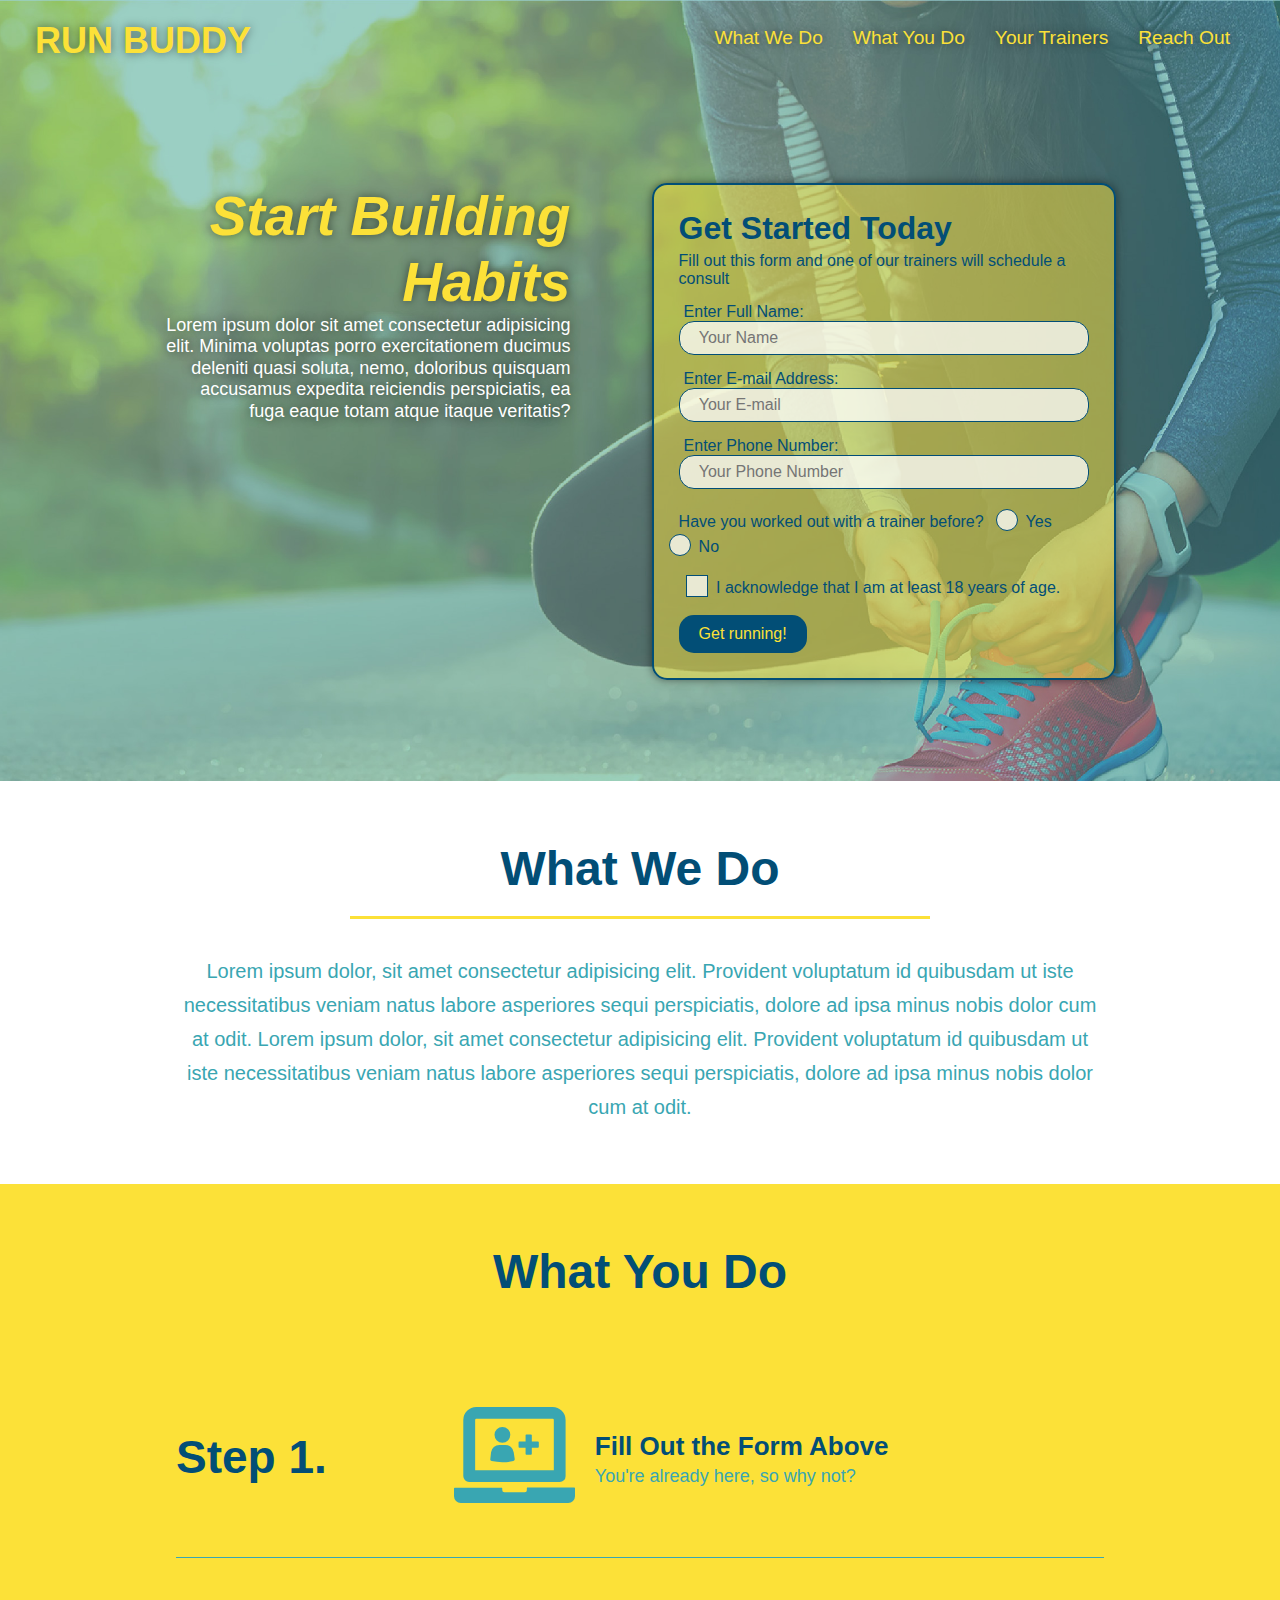
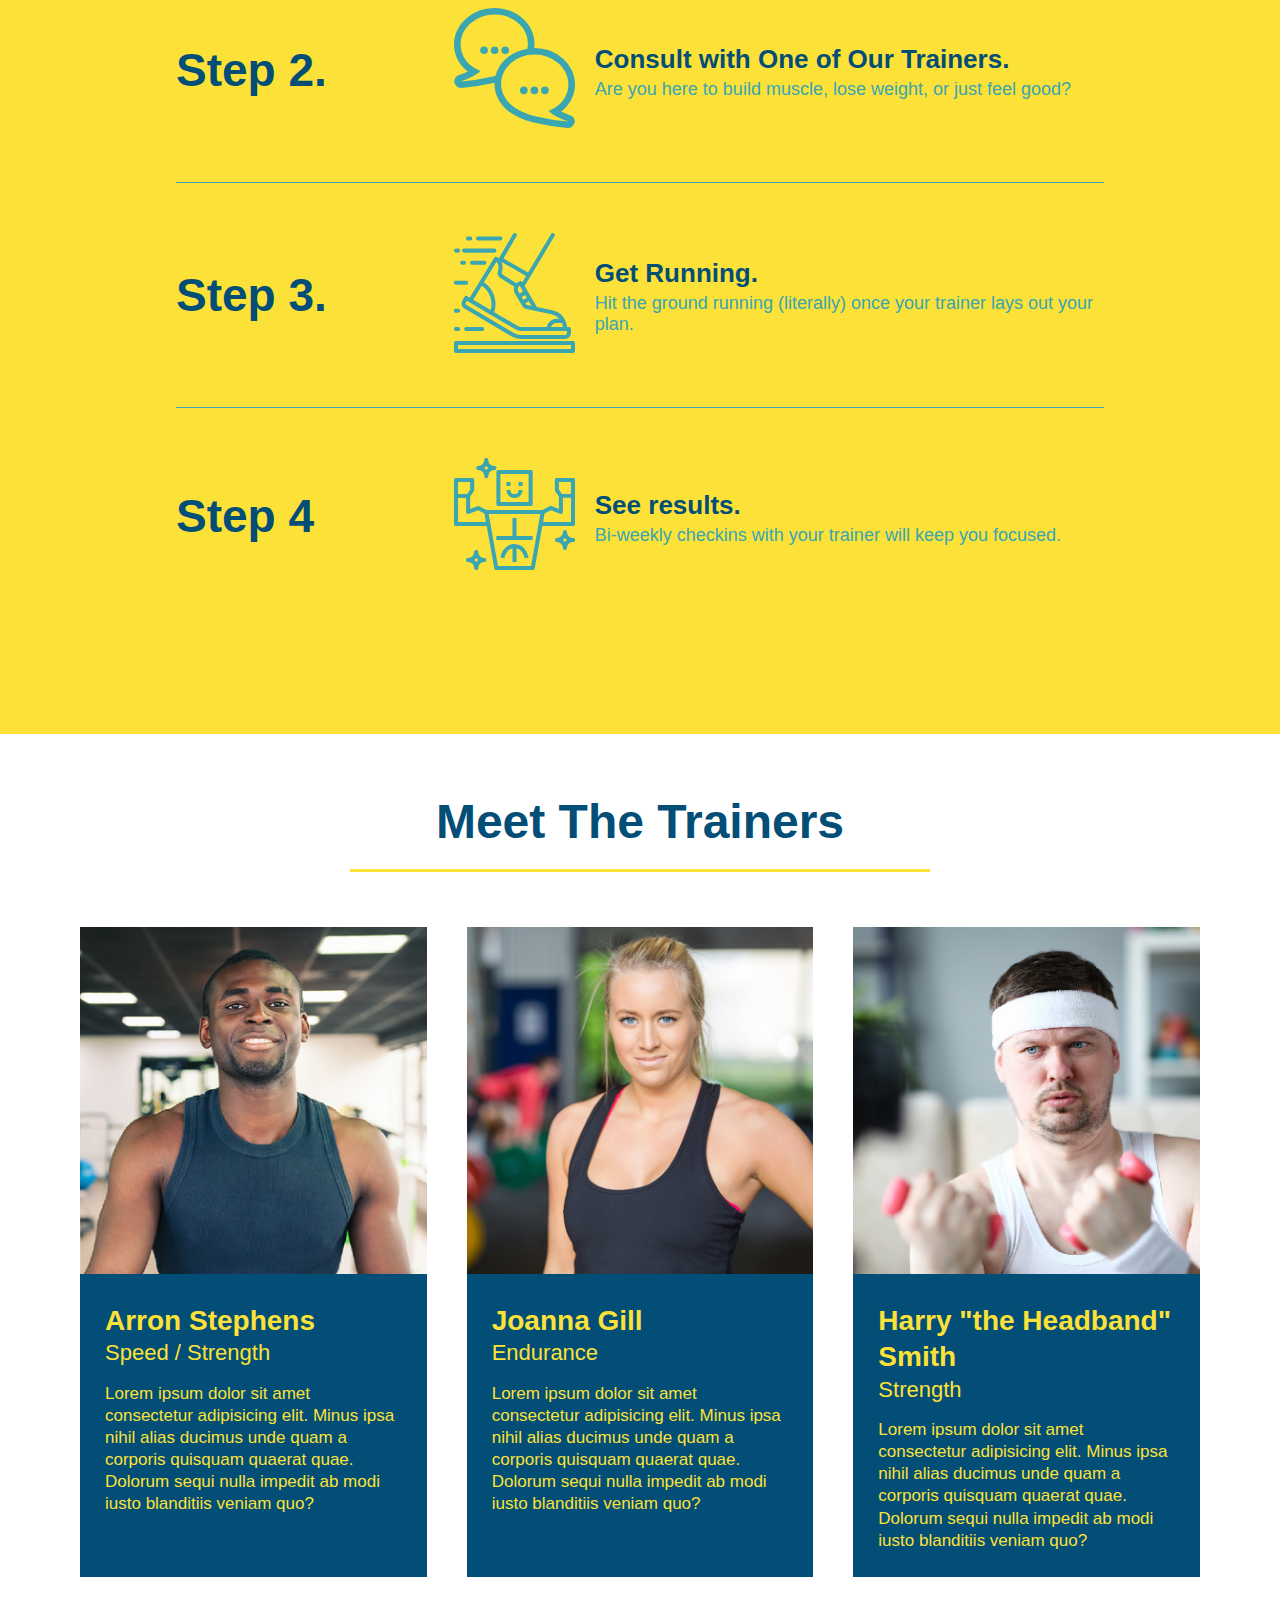
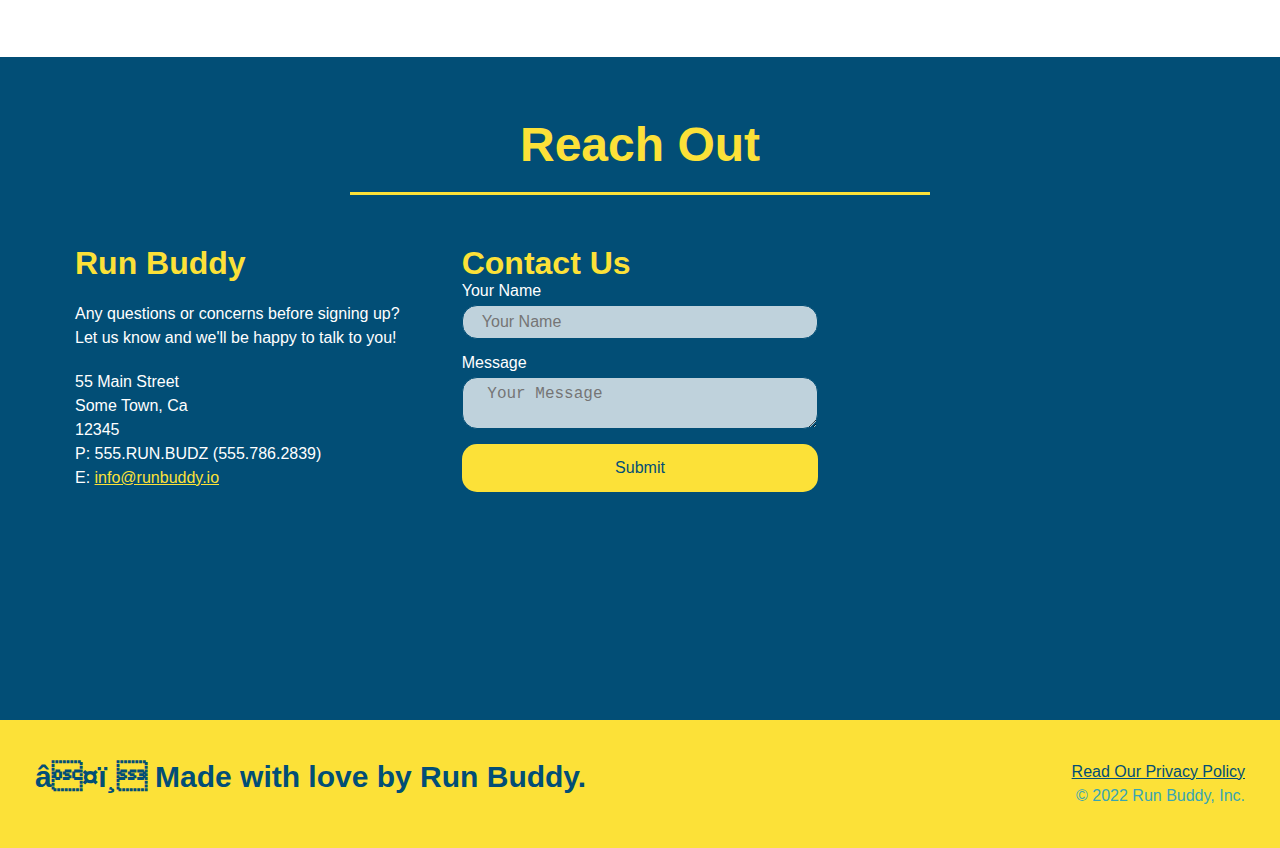
<file: index.html>
<!DOCTYPE html>
<html lang="en-US">
    <head>
        <meta charset="UFT-8" />
        <meta name="viewport" content="width=device-width, initial-scale=1.0" />
        <title>Run Buddy</title>
        
        <!-- Link to CSS stylesheet -->
        <link rel="stylesheet" href="./assets/css/style.css" />
    </head>
    <body>
        <!-- Navigation -->
        <header>
            <!-- Homepage -->
            <h1>
                <a href="/">RUN BUDDY</a>
            </h1>
            <nav>
                <!-- Unordered list element -->
                <ul>
                    <!-- List item elements -->
                    <li>
                        <!-- Anchor elements -->
                        <a href="#what-we-do">What We Do</a>
                    </li>
                    <li>
                        <a href="#what-you-do">What You Do</a>
                    </li>
                    <li>
                        <a href="#your-trainers">Your Trainers</a>
                    </li>
                    <li>
                        <a href="#reach-out">Reach Out</a>
                    </li>
                </ul>
            </nav>
        </header>

        <!-- Hero -->
        <section class="hero">
            <div class="hero-cta">
                <h2>Start Building Habits</h2>
                <p>
                    Lorem ipsum dolor sit amet consectetur adipisicing elit. Minima voluptas porro exercitationem ducimus deleniti quasi soluta, nemo, doloribus quisquam accusamus expedita reiciendis perspiciatis, ea fuga eaque totam atque itaque veritatis?
                </p>
            </div>
            <div class="hero-form">
                <h3>Get Started Today</h3>
                <p>Fill out this form and one of our trainers will schedule a consult</p>
                <!-- Form -->
                <form>
                    <label for="name">Enter Full Name:</label>
                    <input type="text" placeholder=" Your Name" name="name" id="name" class="form-input" />
                    <label for="email">Enter E-mail Address:</label>
                    <input type="email" placeholder=" Your E-mail" name="email" id="email" class="form-input" />
                    <label for="phone">Enter Phone Number:</label>
                    <input type="tel" placeholder=" Your Phone Number" name="phone" id="phone" class="form-input" />
                    <p>
                        Have you worked out with a trainer before?
                        <span class="radio-wrapper">
                            <input type="radio" name="trainer-confirm" id="trainer-yes" />
                            <label for="trainer-yes">Yes</label>
                        </span>
                        <span class="radio-wrapper">
                            <input type="radio" name="trainer-confirm" id="trainer-no" />
                            <label for="trainer-no">No</label>
                        </span>
                    </p>
                    <p>
                        <span class="checkbox-wrapper">
                            <input type="checkbox" name="age-confirm" id="checkbox" />
                            <label for="checkbox">I acknowledge that I am at least 18 years of age.</label>
                        </span>
                    </p>
                    <button type="submit">
                        Get running!
                    </button>
                </form>
            </div>
        </section>

        <!-- Main Content - START -->
        <!-- "what we do" section -->
        <section id="what-we-do" class="intro">
            <div class="flex-row">
                <h2 class="section-title primary-border">What We Do</h2>
            </div>
            <div class="flex-row">
                <p>
                    Lorem ipsum dolor, sit amet consectetur adipisicing elit. Provident voluptatum id quibusdam ut iste necessitatibus veniam natus labore asperiores sequi perspiciatis, dolore ad ipsa minus nobis dolor cum at odit.
                    Lorem ipsum dolor, sit amet consectetur adipisicing elit. Provident voluptatum id quibusdam ut iste necessitatibus veniam natus labore asperiores sequi perspiciatis, dolore ad ipsa minus nobis dolor cum at odit.
                </p>
            </div>
        </section>

        <!-- "what you do" section -->
        <section id="what-you-do" class="steps">
            <div class="flex-row">
                <h2 class="section-title secondary-border">What You Do</h2>
            </div>
            <div class="step">
                <h3>Step 1.</h3>
                <div class="step-info">
                    <div class="step-img">
                        <img src="./assets/images/step-1.svg" alt="" />
                    </div>
                    <div class="step-text">
                        <h4>Fill Out the Form Above</h4>
                        <p>
                            You're already here, so why not?
                        </p>
                    </div>
                </div>
            </div>
            <div class="step">
                <h3>Step 2.</h3>
                <div class="step-info">
                    <div class="step-img">
                        <img src="./assets/images/step-2.svg" alt="" />
                    </div>
                    <div class="step-text">
                        <h4>Consult with One of Our Trainers.</h4>
                        <p>
                            Are you here to build muscle, lose weight, or just feel good?
                        </p>
                    </div>
                </div>
            </div>
            <div class="step">
                <h3>Step 3.</h3>
                <div class="step-info">
                    <div class="step-img">
                        <img src="./assets/images/step-3.svg" alt="" />
                    </div>
                    <div class="step-text">
                        <h4>Get Running.</h4>
                        <p>Hit the ground running (literally) once your trainer lays out your plan.</p>
                    </div>
                </div>
            </div>
            <div class="step">
                <h3>Step 4</h3>
                <div class="step-info">
                    <div class="step-img">
                        <img src="./assets/images/step-4.svg" alt="" />
                    </div>
                    <div class="step-text">
                        <h4>See results.</h4>
                        <p>Bi-weekly checkins with your trainer will keep you focused.</p>
                    </div>
                </div>
            </div>
        </section>

        <!-- "meet the trainers" section -->
        <section id="your-trainers">
            <div class="flex-row">
                <h2 class="section-title primary-border">Meet The Trainers</h2>
            </div>
            <!-- first trainer -->
            <div class="trainers">
                <article class="trainer">
                    <img src="./assets/images/trainer-1.jpg" alt="Arron Stephens in his workout clothes, ready to pump iron" />
                    <div class="trainer-bio">
                        <h3 class="trainer-name">Arron Stephens</h3>
                        <h4 class="trainer-role">Speed / Strength</h4>
                        <p>
                            Lorem ipsum dolor sit amet consectetur adipisicing elit. Minus ipsa nihil alias ducimus unde quam a corporis quisquam quaerat quae. Dolorum sequi nulla impedit ab modi iusto blanditiis veniam quo?
                        </p>
                    </div>
                </article>
                <!-- second trainer -->
                <article class="trainer">
                    <img src="./assets/images/trainer-2.jpg" alt="Joanna Gill cooling off after a workout" />
                    <div class="trainer-bio">
                        <h3 class="trainer-name">Joanna Gill</h3>
                        <h4 class="trainer-role">Endurance</h4>
                        <p>
                            Lorem ipsum dolor sit amet consectetur adipisicing elit. Minus ipsa nihil alias ducimus unde quam a corporis quisquam quaerat quae. Dolorum sequi nulla impedit ab modi iusto blanditiis veniam quo?
                        </p>
                    </div>
                </article>
                <!-- third trainer -->
                <article class="trainer">
                    <img src="./assets/images/trainer-3.jpg" alt="Harry Smith wearing a headband and lifting comically small pink weights" />
                    <div class="trainer-bio">
                        <h3 class="trainer-name">Harry "the Headband" Smith</h3>
                        <h4 class="trainer-role">Strength</h4>
                        <p>
                            Lorem ipsum dolor sit amet consectetur adipisicing elit. Minus ipsa nihil alias ducimus unde quam a corporis quisquam quaerat quae. Dolorum sequi nulla impedit ab modi iusto blanditiis veniam quo?
                        </p>
                    </div>
                </article>
            </div>
        </section>

        <!-- "reach out" section -->
        <section id="reach-out" class="contact">
            <h2 class="section-title secondary-border">Reach Out</h2>
            <!-- Contact Container -->
            <div class="contact-info">
                <div>
                    <h3>Run Buddy</h3>
                    <p>
                        Any questions or concerns before signing up?
                        <br />
                        Let us know and we'll be happy to talk to you!
                    </p>
                    <address>
                        55 Main Street <br />
                        Some Town, Ca <br />
                        12345<br />
                        P: 555.RUN.BUDZ (555.786.2839)<br />
                        E: <a href="mailto:info@runbuddy.io">info@runbuddy.io</a>
                    </address>
                </div>
                <div class="contact-form">
                    <h3>Contact Us</h3>
                    <form>
                        <label for="contact-name">Your Name</label>
                        <input type="text" id="contact-name" placeholder=" Your Name" />

                        <label for="contact-message">Message</label>
                        <textarea type="text" id="contac-message" placeholder=" Your Message"></textarea>

                        <button type="submit">Submit</button>
                    </form>
                </div>
                <!-- Interactive Google Map -->
                <iframe src="https://www.google.com/maps/embed?pb=!1m18!1m12!1m3!1d3538.9704431503183!2d-99.48862013033904!3d27.50129465696288!2m3!1f0!2f0!3f0!3m2!1i1024!2i768!4f13.1!3m3!1m2!1s0x866123d9f23a3c2b%3A0x8fe22d7183352044!2s601%20Logan%20Ave%2C%20Laredo%2C%20TX%2078040!5e0!3m2!1sen!2sus!4v1645715024375!5m2!1sen!2sus"
                style="border:0;"
                allowfullscreen="" 
                loading="lazy">
                </iframe>
            </div>
        </section>

        <!-- footer -->
        <footer>
            <h2>❤️ Made with love by Run Buddy.</h2>
            <div>
                <a href="./privacy-policy.html">Read Our Privacy Policy</a><br />
                &copy; 2022 Run Buddy, Inc.
            </div>
        </footer>
    </body>
</html>
</file>
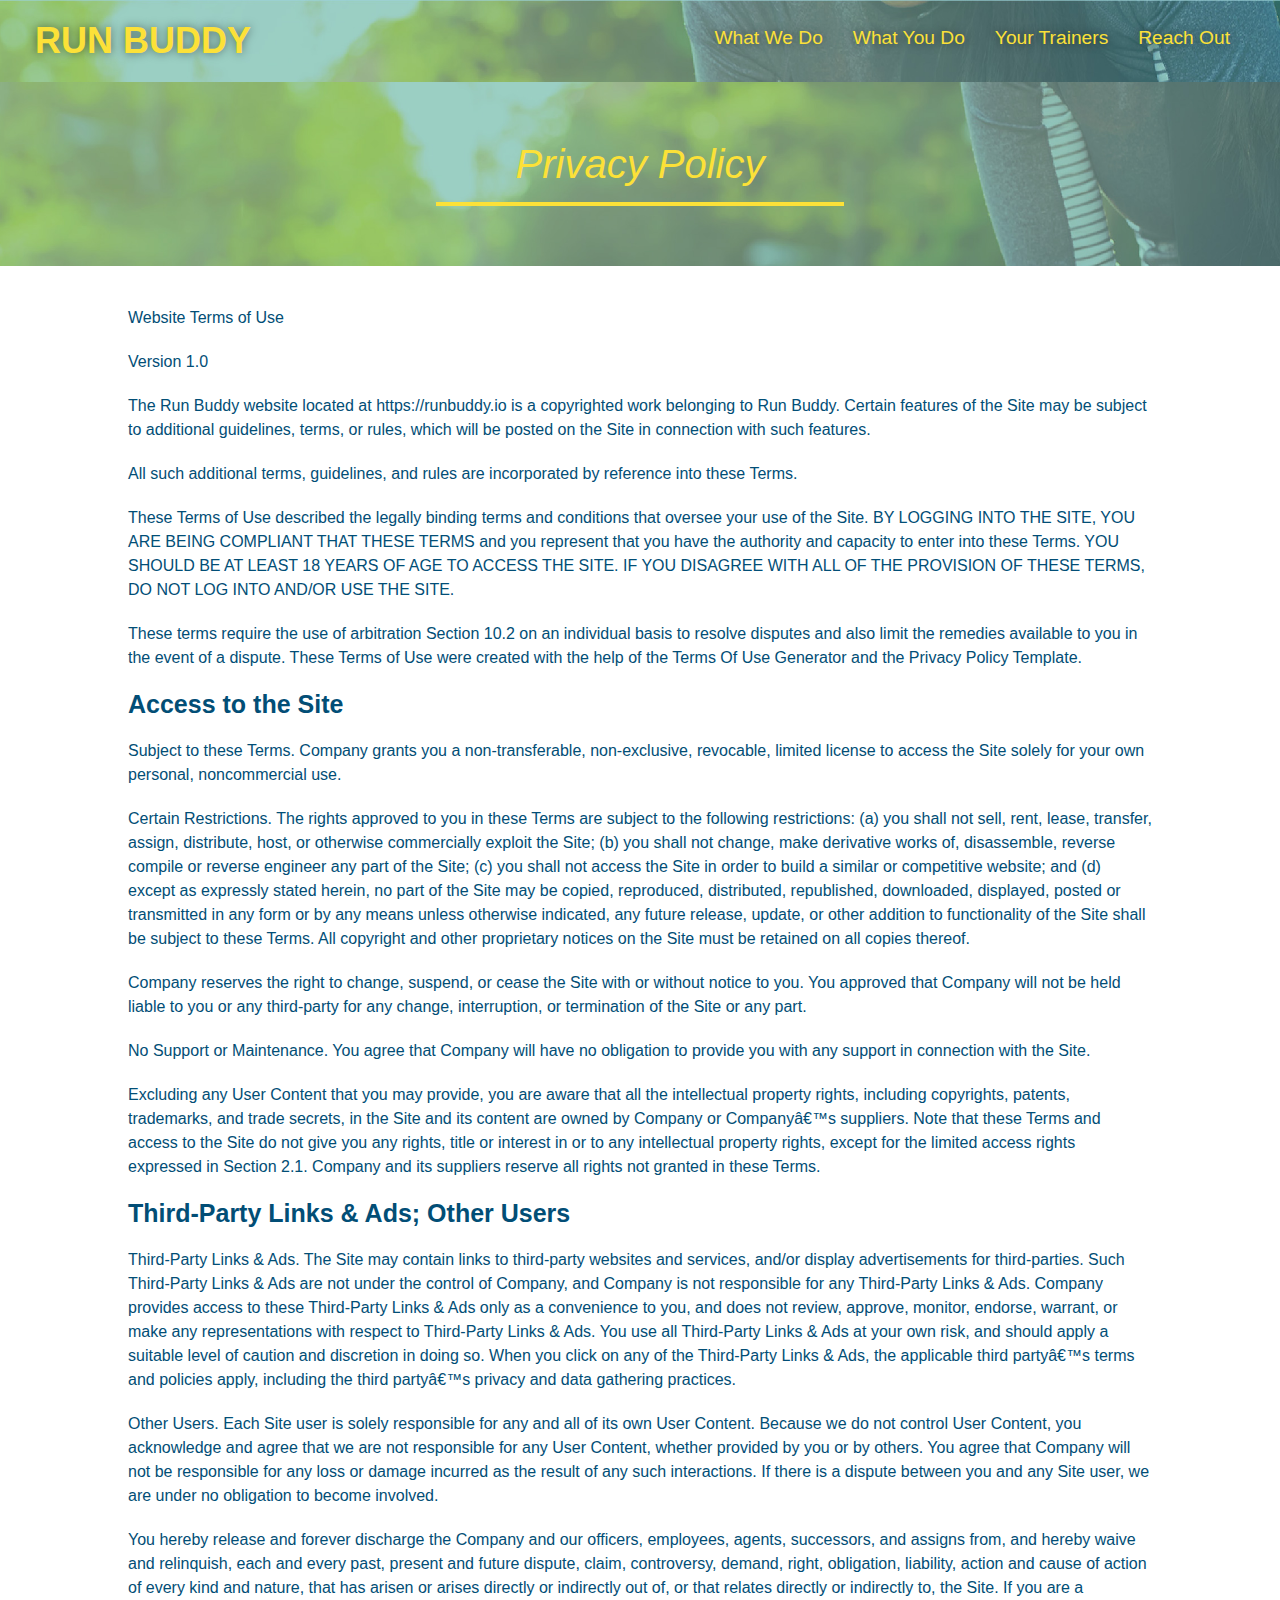
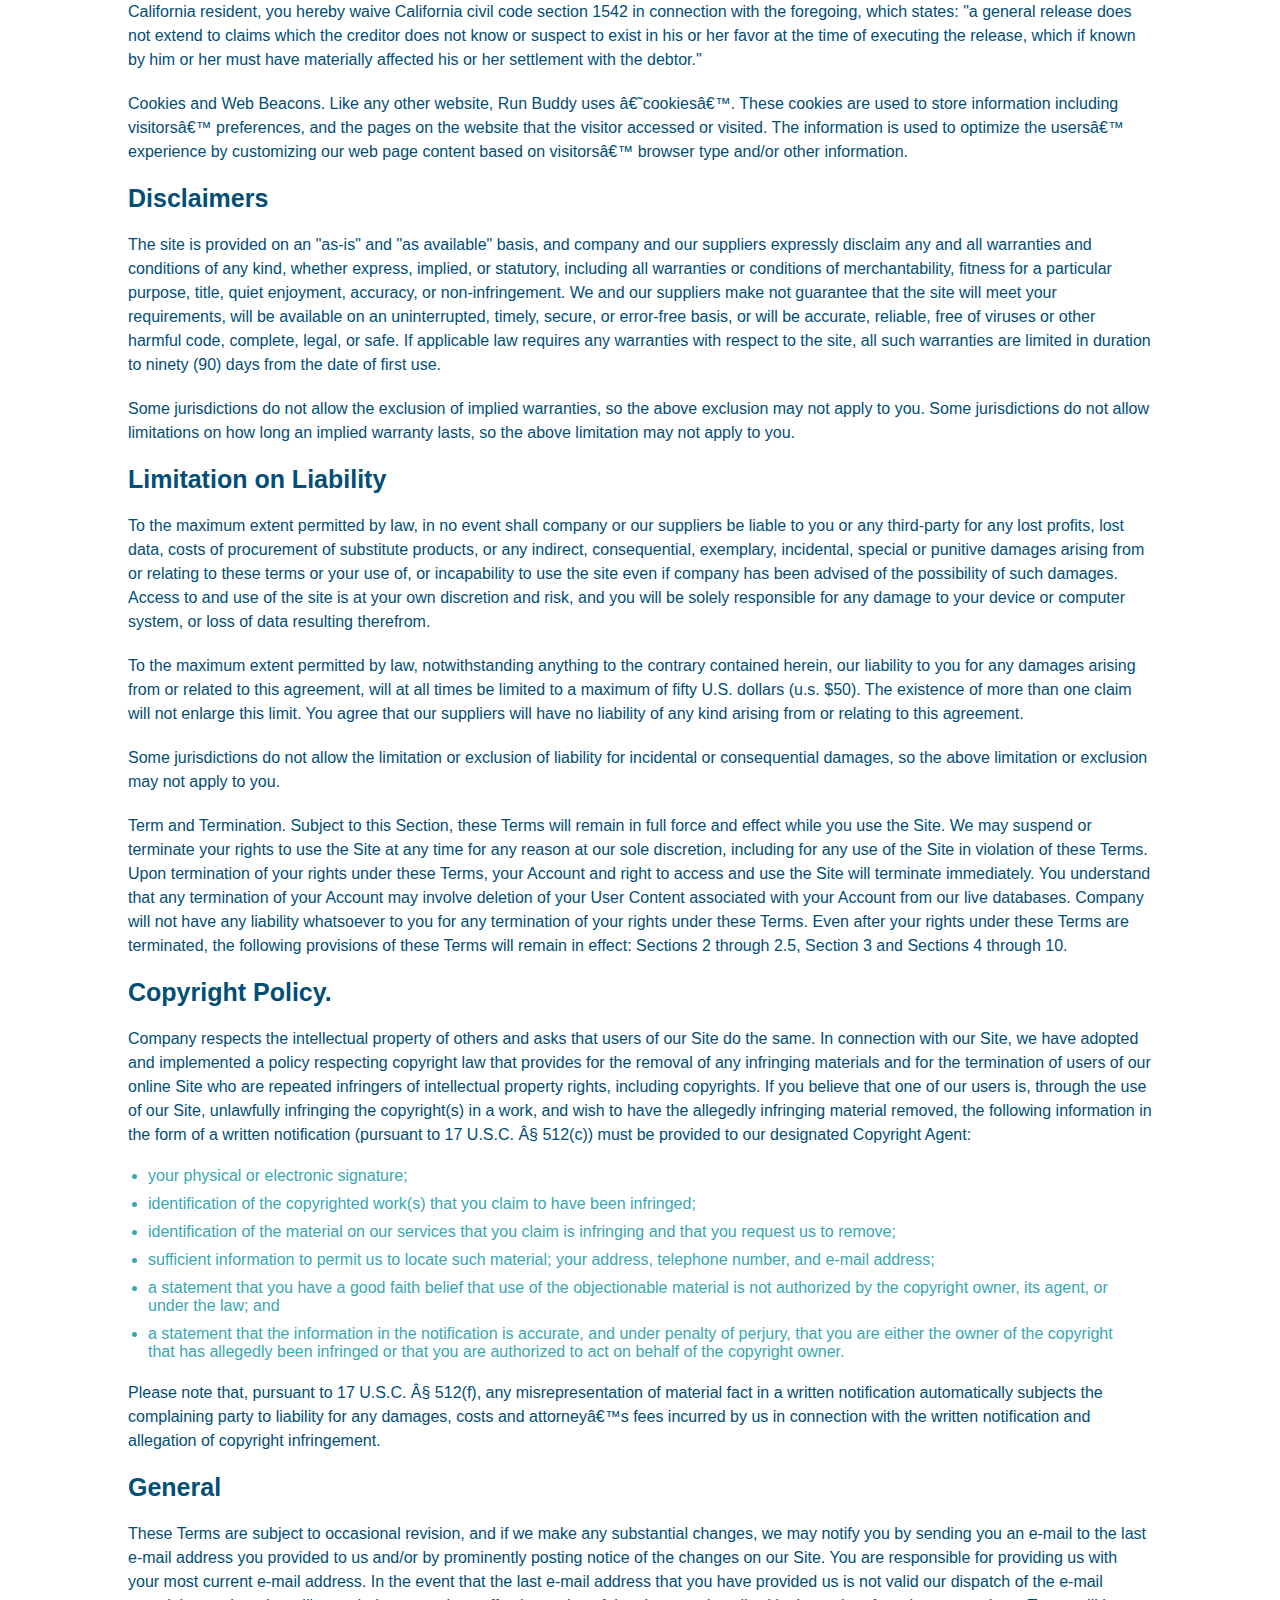
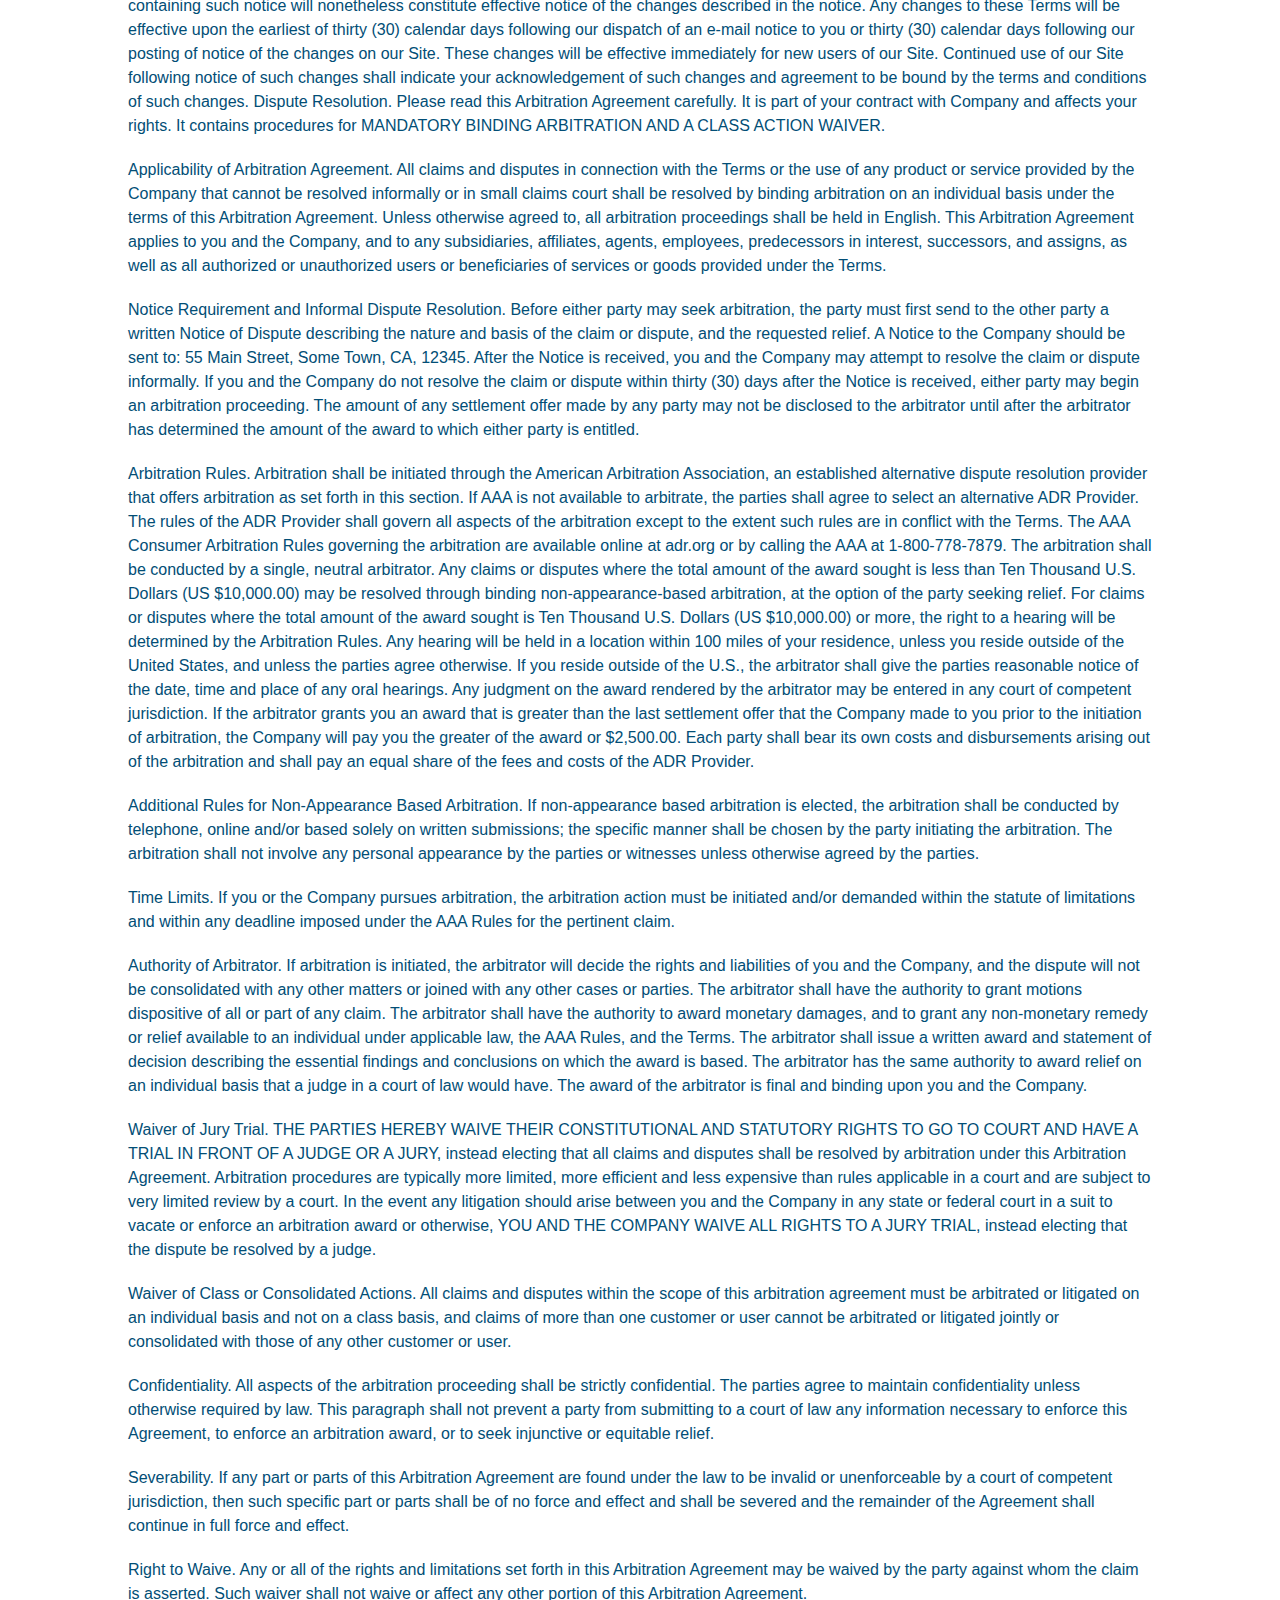
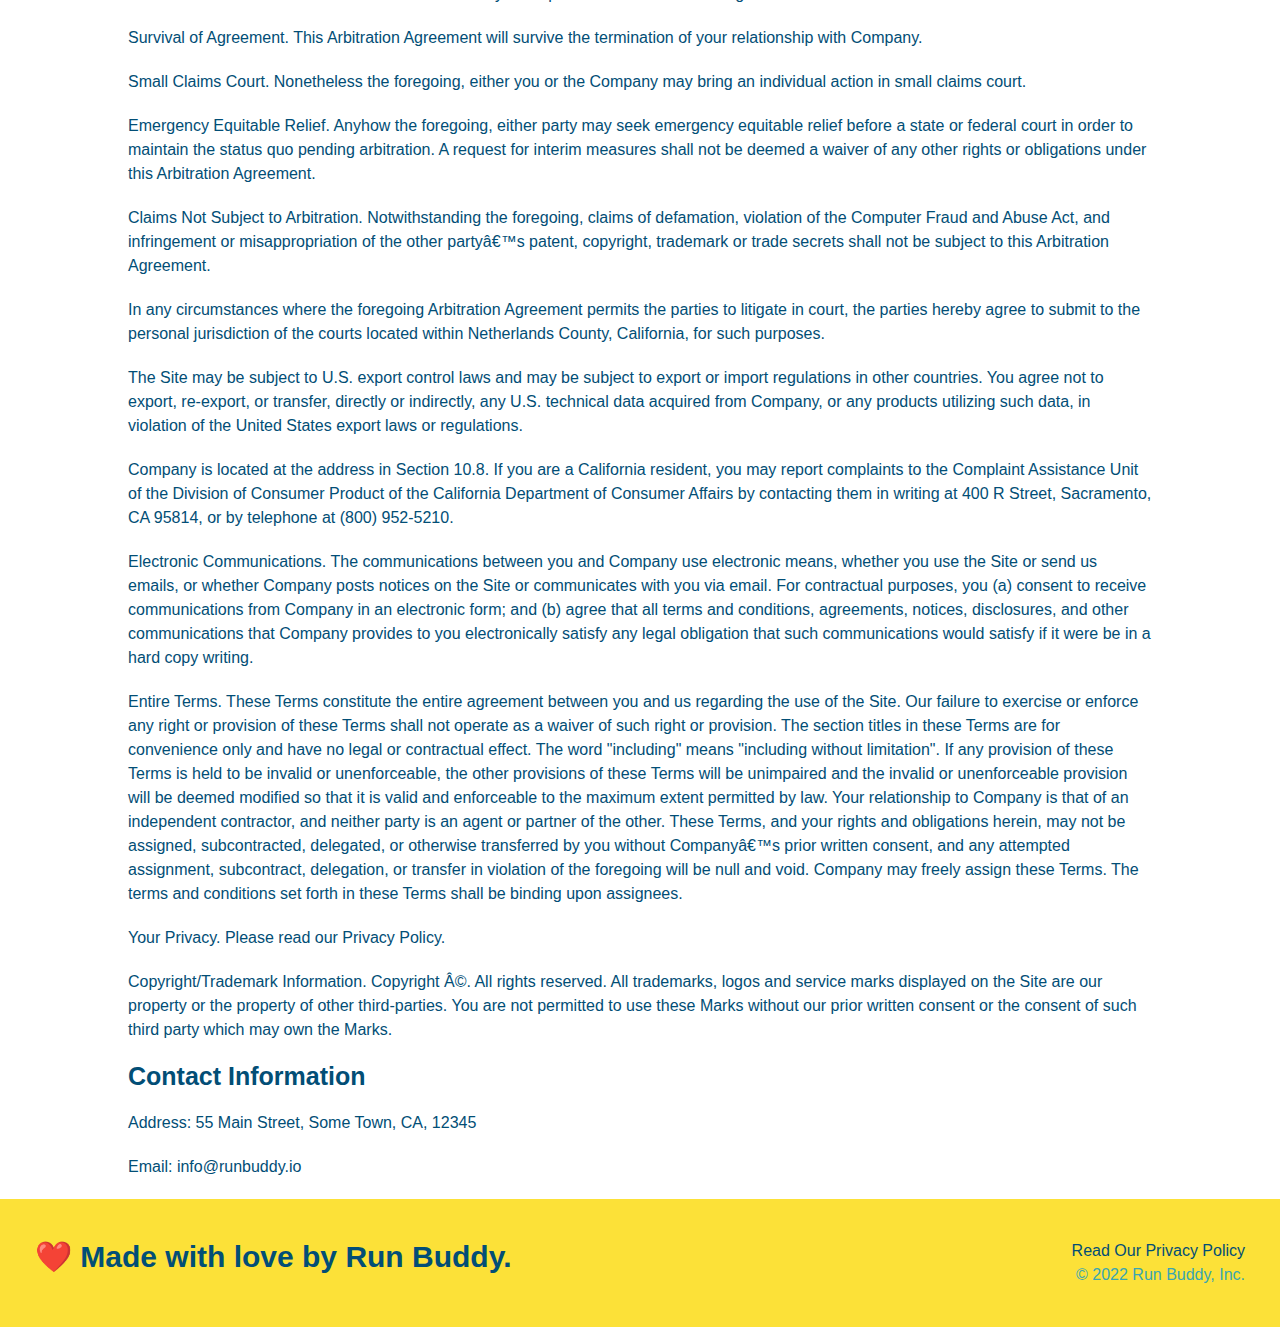
<file: privacy-policy.html>
<!DOCTYPE html>
<html lang="en-US">
    <head>
        <meta charset="UTF-8">
        <meta name="viewport" content="width=device-width, initial-scale=1.0" />
        <title>Privacy Policy - Run Buddy</title>
        <link rel="stylesheet" href="./assets/css/style.css" />
        <link rel="stylesheet" href="./assets/css/secondary-style.css" />
    </head>
    <body>
        <!-- Navigation -->
        <header>
            <!-- Homepage -->
            <h1>
                <a href="/">RUN BUDDY</a>
            </h1>
            <nav>
                <!-- Unordered list element -->
                <ul>
                    <!-- List item element -->
                    <li>
                        <!-- Anchor element -->
                        <a href="./index.html#what-we-do">What We Do</a>
                    </li>
                    <li>
                        <a href="./index.html#what-you-do">What You Do</a>
                    </li>
                    <li>
                        <a href="./index.html#your-trainers">Your Trainers</a>
                    </li>
                    <li>
                        <a href="./index.html#reach-out">Reach Out</a>
                    </li>
                </ul>
            </nav>
        </header>
        <!-- hero -->
        <section class="hero">
            <h2 class="page-title">
                Privacy Policy
            </h2>
        </section>
        <article class="secondary-content">
            <p>
            Website Terms of Use
            </p>
    
            <p>
            Version 1.0
            </p>
    
            <p>
            The Run Buddy website located at https://runbuddy.io is a copyrighted work belonging to Run Buddy. Certain
            features of the Site may be subject to additional guidelines, terms, or rules, which will be posted on the Site
            in connection with such features.
            </p>
    
            <p>
            All such additional terms, guidelines, and rules are incorporated by reference into these Terms.
            </p>
    
            <p>
            These Terms of Use described the legally binding terms and conditions that oversee your use of the Site. BY
            LOGGING INTO THE SITE, YOU ARE BEING COMPLIANT THAT THESE TERMS and you represent that you have the authority
            and capacity to enter into these Terms. YOU SHOULD BE AT LEAST 18 YEARS OF AGE TO ACCESS THE SITE. IF YOU
            DISAGREE WITH ALL OF THE PROVISION OF THESE TERMS, DO NOT LOG INTO AND/OR USE THE SITE.
            </p>
    
            <p>
            These terms require the use of arbitration Section 10.2 on an individual basis to resolve disputes and also
            limit the remedies available to you in the event of a dispute. These Terms of Use were created with the help of
            the Terms Of Use Generator and the Privacy Policy Template.
            </p>
    
            <h3>
            Access to the Site
            </h3>
    
            <p>
            Subject to these Terms. Company grants you a non-transferable, non-exclusive, revocable, limited license to
            access the Site solely for your own personal, noncommercial use.
            </p>
    
            <p>
            Certain Restrictions. The rights approved to you in these Terms are subject to the following restrictions: (a)
            you shall not sell, rent, lease, transfer, assign, distribute, host, or otherwise commercially exploit the Site;
            (b) you shall not change, make derivative works of, disassemble, reverse compile or reverse engineer any part of
            the Site; (c) you shall not access the Site in order to build a similar or competitive website; and (d) except
            as expressly stated herein, no part of the Site may be copied, reproduced, distributed, republished, downloaded,
            displayed, posted or transmitted in any form or by any means unless otherwise indicated, any future release,
            update, or other addition to functionality of the Site shall be subject to these Terms. All copyright and other
            proprietary notices on the Site must be retained on all copies thereof.
            </p>
    
            <p>
            Company reserves the right to change, suspend, or cease the Site with or without notice to you. You approved
            that Company will not be held liable to you or any third-party for any change, interruption, or termination of
            the Site or any part.
            </p>
    
            <p>
            No Support or Maintenance. You agree that Company will have no obligation to provide you with any support in
            connection with the Site.
            </p>
    
            <p>
            Excluding any User Content that you may provide, you are aware that all the intellectual property rights,
            including copyrights, patents, trademarks, and trade secrets, in the Site and its content are owned by Company
            or Companyâ€™s suppliers. Note that these Terms and access to the Site do not give you any rights, title or
            interest in or to any intellectual property rights, except for the limited access rights expressed in Section
            2.1. Company and its suppliers reserve all rights not granted in these Terms.
            </p>
    
            <h3>
            Third-Party Links & Ads; Other Users
            </h3>
    
            <p>
            Third-Party Links & Ads. The Site may contain links to third-party websites and services, and/or display
            advertisements for third-parties. Such Third-Party Links & Ads are not under the control of Company, and Company
            is not responsible for any Third-Party Links & Ads. Company provides access to these Third-Party Links & Ads
            only as a convenience to you, and does not review, approve, monitor, endorse, warrant, or make any
            representations with respect to Third-Party Links & Ads. You use all Third-Party Links & Ads at your own risk,
            and should apply a suitable level of caution and discretion in doing so. When you click on any of the
            Third-Party Links & Ads, the applicable third partyâ€™s terms and policies apply, including the third partyâ€™s
            privacy and data gathering practices.
            </p>
    
            <p>
            Other Users. Each Site user is solely responsible for any and all of its own User Content. Because we do not
            control User Content, you acknowledge and agree that we are not responsible for any User Content, whether
            provided by you or by others. You agree that Company will not be responsible for any loss or damage incurred as
            the result of any such interactions. If there is a dispute between you and any Site user, we are under no
            obligation to become involved.
            </p>
    
            <p>
            You hereby release and forever discharge the Company and our officers, employees, agents, successors, and
            assigns from, and hereby waive and relinquish, each and every past, present and future dispute, claim,
            controversy, demand, right, obligation, liability, action and cause of action of every kind and nature, that has
            arisen or arises directly or indirectly out of, or that relates directly or indirectly to, the Site. If you are
            a California resident, you hereby waive California civil code section 1542 in connection with the foregoing,
            which states: "a general release does not extend to claims which the creditor does not know or suspect to exist
            in his or her favor at the time of executing the release, which if known by him or her must have materially
            affected his or her settlement with the debtor."
            </p>
    
            <p>
            Cookies and Web Beacons. Like any other website, Run Buddy uses â€˜cookiesâ€™. These cookies are used to store
            information including visitorsâ€™ preferences, and the pages on the website that the visitor accessed or visited.
            The information is used to optimize the usersâ€™ experience by customizing our web page content based on visitorsâ€™
            browser type and/or other information.
            </p>
    
            <h3>
            Disclaimers
            </h3>
    
            <p>
            The site is provided on an "as-is" and "as available" basis, and company and our suppliers expressly disclaim
            any and all warranties and conditions of any kind, whether express, implied, or statutory, including all
            warranties or conditions of merchantability, fitness for a particular purpose, title, quiet enjoyment, accuracy,
            or non-infringement. We and our suppliers make not guarantee that the site will meet your requirements, will be
            available on an uninterrupted, timely, secure, or error-free basis, or will be accurate, reliable, free of
            viruses or other harmful code, complete, legal, or safe. If applicable law requires any warranties with respect
            to the site, all such warranties are limited in duration to ninety (90) days from the date of first use.
            </p>
    
            <p>
            Some jurisdictions do not allow the exclusion of implied warranties, so the above exclusion may not apply to
            you. Some jurisdictions do not allow limitations on how long an implied warranty lasts, so the above limitation
            may not apply to you.
            </p>
    
            <h3>
            Limitation on Liability
            </h3>
    
            <p>
            To the maximum extent permitted by law, in no event shall company or our suppliers be liable to you or any
            third-party for any lost profits, lost data, costs of procurement of substitute products, or any indirect,
            consequential, exemplary, incidental, special or punitive damages arising from or relating to these terms or
            your use of, or incapability to use the site even if company has been advised of the possibility of such
            damages. Access to and use of the site is at your own discretion and risk, and you will be solely responsible
            for any damage to your device or computer system, or loss of data resulting therefrom.
            </p>
    
            <p>
            To the maximum extent permitted by law, notwithstanding anything to the contrary contained herein, our liability
            to you for any damages arising from or related to this agreement, will at all times be limited to a maximum of
            fifty U.S. dollars (u.s. $50). The existence of more than one claim will not enlarge this limit. You agree that
            our suppliers will have no liability of any kind arising from or relating to this agreement.
            </p>
    
            <p>
            Some jurisdictions do not allow the limitation or exclusion of liability for incidental or consequential
            damages, so the above limitation or exclusion may not apply to you.
            </p>
    
            <p>
            Term and Termination. Subject to this Section, these Terms will remain in full force and effect while you use
            the Site. We may suspend or terminate your rights to use the Site at any time for any reason at our sole
            discretion, including for any use of the Site in violation of these Terms. Upon termination of your rights under
            these Terms, your Account and right to access and use the Site will terminate immediately. You understand that
            any termination of your Account may involve deletion of your User Content associated with your Account from our
            live databases. Company will not have any liability whatsoever to you for any termination of your rights under
            these Terms. Even after your rights under these Terms are terminated, the following provisions of these Terms
            will remain in effect: Sections 2 through 2.5, Section 3 and Sections 4 through 10.
            </p>
    
            <h3>
            Copyright Policy.
            </h3>
    
            <p>
            Company respects the intellectual property of others and asks that users of our Site do the same. In connection
            with our Site, we have adopted and implemented a policy respecting copyright law that provides for the removal
            of any infringing materials and for the termination of users of our online Site who are repeated infringers of
            intellectual property rights, including copyrights. If you believe that one of our users is, through the use of
            our Site, unlawfully infringing the copyright(s) in a work, and wish to have the allegedly infringing material
            removed, the following information in the form of a written notification (pursuant to 17 U.S.C. Â§ 512(c)) must
            be provided to our designated Copyright Agent:
            </p>
    
            <ul>
            <li>
                your physical or electronic signature;
            </li>
            <li>
                identification of the copyrighted work(s) that you claim to have been infringed;
            </li>
            <li>
                identification of the material on our services that you claim is infringing and that you request us to remove;
            </li>
            <li>
                sufficient information to permit us to locate such material; your address, telephone number, and e-mail
                address;
            </li>
            <li>
                a statement that you have a good faith belief that use of the objectionable material is not authorized by the
                copyright owner, its agent, or under the law; and
            </li>
            <li>
                a statement that the information in the notification is accurate, and under penalty of perjury, that you are
                either the owner of the copyright that has allegedly been infringed or that you are authorized to act on
                behalf of the copyright owner.
            </li>
            </ul>
    
            <p>
            Please note that, pursuant to 17 U.S.C. Â§ 512(f), any misrepresentation of material fact in a written
            notification automatically subjects the complaining party to liability for any damages, costs and attorneyâ€™s
            fees incurred by us in connection with the written notification and allegation of copyright infringement.
            </p>
    
            <h3>
            General
            </h3>
    
            <p>
            These Terms are subject to occasional revision, and if we make any substantial changes, we may notify you by
            sending you an e-mail to the last e-mail address you provided to us and/or by prominently posting notice of the
            changes on our Site. You are responsible for providing us with your most current e-mail address. In the event
            that the last e-mail address that you have provided us is not valid our dispatch of the e-mail containing such
            notice will nonetheless constitute effective notice of the changes described in the notice. Any changes to these
            Terms will be effective upon the earliest of thirty (30) calendar days following our dispatch of an e-mail
            notice to you or thirty (30) calendar days following our posting of notice of the changes on our Site. These
            changes will be effective immediately for new users of our Site. Continued use of our Site following notice of
            such changes shall indicate your acknowledgement of such changes and agreement to be bound by the terms and
            conditions of such changes. Dispute Resolution. Please read this Arbitration Agreement carefully. It is part of
            your contract with Company and affects your rights. It contains procedures for MANDATORY BINDING ARBITRATION AND
            A CLASS ACTION WAIVER.
            </p>
    
            <p>
            Applicability of Arbitration Agreement. All claims and disputes in connection with the Terms or the use of any
            product or service provided by the Company that cannot be resolved informally or in small claims court shall be
            resolved by binding arbitration on an individual basis under the terms of this Arbitration Agreement. Unless
            otherwise agreed to, all arbitration proceedings shall be held in English. This Arbitration Agreement applies to
            you and the Company, and to any subsidiaries, affiliates, agents, employees, predecessors in interest,
            successors, and assigns, as well as all authorized or unauthorized users or beneficiaries of services or goods
            provided under the Terms.
            </p>
    
            <p>
            Notice Requirement and Informal Dispute Resolution. Before either party may seek arbitration, the party must
            first send to the other party a written Notice of Dispute describing the nature and basis of the claim or
            dispute, and the requested relief. A Notice to the Company should be sent to: 55 Main Street, Some Town, CA,
            12345. After the Notice is received, you and the Company may attempt to resolve the claim or dispute informally.
            If you and the Company do not resolve the claim or dispute within thirty (30) days after the Notice is received,
            either party may begin an arbitration proceeding. The amount of any settlement offer made by any party may not
            be disclosed to the arbitrator until after the arbitrator has determined the amount of the award to which either
            party is entitled.
            </p>
    
            <p>
            Arbitration Rules. Arbitration shall be initiated through the American Arbitration Association, an established
            alternative dispute resolution provider that offers arbitration as set forth in this section. If AAA is not
            available to arbitrate, the parties shall agree to select an alternative ADR Provider. The rules of the ADR
            Provider shall govern all aspects of the arbitration except to the extent such rules are in conflict with the
            Terms. The AAA Consumer Arbitration Rules governing the arbitration are available online at adr.org or by
            calling the AAA at 1-800-778-7879. The arbitration shall be conducted by a single, neutral arbitrator. Any
            claims or disputes where the total amount of the award sought is less than Ten Thousand U.S. Dollars (US
            $10,000.00) may be resolved through binding non-appearance-based arbitration, at the option of the party seeking
            relief. For claims or disputes where the total amount of the award sought is Ten Thousand U.S. Dollars (US
            $10,000.00) or more, the right to a hearing will be determined by the Arbitration Rules. Any hearing will be
            held in a location within 100 miles of your residence, unless you reside outside of the United States, and
            unless the parties agree otherwise. If you reside outside of the U.S., the arbitrator shall give the parties
            reasonable notice of the date, time and place of any oral hearings. Any judgment on the award rendered by the
            arbitrator may be entered in any court of competent jurisdiction. If the arbitrator grants you an award that is
            greater than the last settlement offer that the Company made to you prior to the initiation of arbitration, the
            Company will pay you the greater of the award or $2,500.00. Each party shall bear its own costs and
            disbursements arising out of the arbitration and shall pay an equal share of the fees and costs of the ADR
            Provider.
            </p>
    
            <p>
            Additional Rules for Non-Appearance Based Arbitration. If non-appearance based arbitration is elected, the
            arbitration shall be conducted by telephone, online and/or based solely on written submissions; the specific
            manner shall be chosen by the party initiating the arbitration. The arbitration shall not involve any personal
            appearance by the parties or witnesses unless otherwise agreed by the parties.
            </p>
    
            <p>
            Time Limits. If you or the Company pursues arbitration, the arbitration action must be initiated and/or demanded
            within the statute of limitations and within any deadline imposed under the AAA Rules for the pertinent claim.
            </p>
    
            <p>
            Authority of Arbitrator. If arbitration is initiated, the arbitrator will decide the rights and liabilities of
            you and the Company, and the dispute will not be consolidated with any other matters or joined with any other
            cases or parties. The arbitrator shall have the authority to grant motions dispositive of all or part of any
            claim. The arbitrator shall have the authority to award monetary damages, and to grant any non-monetary remedy
            or relief available to an individual under applicable law, the AAA Rules, and the Terms. The arbitrator shall
            issue a written award and statement of decision describing the essential findings and conclusions on which the
            award is based. The arbitrator has the same authority to award relief on an individual basis that a judge in a
            court of law would have. The award of the arbitrator is final and binding upon you and the Company.
            </p>
    
            <p>
            Waiver of Jury Trial. THE PARTIES HEREBY WAIVE THEIR CONSTITUTIONAL AND STATUTORY RIGHTS TO GO TO COURT AND HAVE
            A TRIAL IN FRONT OF A JUDGE OR A JURY, instead electing that all claims and disputes shall be resolved by
            arbitration under this Arbitration Agreement. Arbitration procedures are typically more limited, more efficient
            and less expensive than rules applicable in a court and are subject to very limited review by a court. In the
            event any litigation should arise between you and the Company in any state or federal court in a suit to vacate
            or enforce an arbitration award or otherwise, YOU AND THE COMPANY WAIVE ALL RIGHTS TO A JURY TRIAL, instead
            electing that the dispute be resolved by a judge.
            </p>
    
            <p>
            Waiver of Class or Consolidated Actions. All claims and disputes within the scope of this arbitration agreement
            must be arbitrated or litigated on an individual basis and not on a class basis, and claims of more than one
            customer or user cannot be arbitrated or litigated jointly or consolidated with those of any other customer or
            user.
            </p>
    
            <p>
            Confidentiality. All aspects of the arbitration proceeding shall be strictly confidential. The parties agree to
            maintain confidentiality unless otherwise required by law. This paragraph shall not prevent a party from
            submitting to a court of law any information necessary to enforce this Agreement, to enforce an arbitration
            award, or to seek injunctive or equitable relief.
            </p>
    
            <p>
            Severability. If any part or parts of this Arbitration Agreement are found under the law to be invalid or
            unenforceable by a court of competent jurisdiction, then such specific part or parts shall be of no force and
            effect and shall be severed and the remainder of the Agreement shall continue in full force and effect.
            </p>
    
            <p>
            Right to Waive. Any or all of the rights and limitations set forth in this Arbitration Agreement may be waived
            by the party against whom the claim is asserted. Such waiver shall not waive or affect any other portion of this
            Arbitration Agreement.
            </p>
    
            <p>
            Survival of Agreement. This Arbitration Agreement will survive the termination of your relationship with
            Company.
            </p>
    
            <p>
            Small Claims Court. Nonetheless the foregoing, either you or the Company may bring an individual action in small
            claims court.
            </p>
    
            <p>
            Emergency Equitable Relief. Anyhow the foregoing, either party may seek emergency equitable relief before a
            state or federal court in order to maintain the status quo pending arbitration. A request for interim measures
            shall not be deemed a waiver of any other rights or obligations under this Arbitration Agreement.
            </p>
    
            <p>
            Claims Not Subject to Arbitration. Notwithstanding the foregoing, claims of defamation, violation of the
            Computer Fraud and Abuse Act, and infringement or misappropriation of the other partyâ€™s patent, copyright,
            trademark or trade secrets shall not be subject to this Arbitration Agreement.
            </p>
    
            <p>
            In any circumstances where the foregoing Arbitration Agreement permits the parties to litigate in court, the
            parties hereby agree to submit to the personal jurisdiction of the courts located within Netherlands County,
            California, for such purposes.
            </p>
    
            <p>
            The Site may be subject to U.S. export control laws and may be subject to export or import regulations in other
            countries. You agree not to export, re-export, or transfer, directly or indirectly, any U.S. technical data
            acquired from Company, or any products utilizing such data, in violation of the United States export laws or
            regulations.
            </p>
    
            <p>
            Company is located at the address in Section 10.8. If you are a California resident, you may report complaints
            to the Complaint Assistance Unit of the Division of Consumer Product of the California Department of Consumer
            Affairs by contacting them in writing at 400 R Street, Sacramento, CA 95814, or by telephone at (800) 952-5210.
            </p>
    
            <p>
            Electronic Communications. The communications between you and Company use electronic means, whether you use the
            Site or send us emails, or whether Company posts notices on the Site or communicates with you via email. For
            contractual purposes, you (a) consent to receive communications from Company in an electronic form; and (b)
            agree that all terms and conditions, agreements, notices, disclosures, and other communications that Company
            provides to you electronically satisfy any legal obligation that such communications would satisfy if it were be
            in a hard copy writing.
            </p>
    
            <p>
            Entire Terms. These Terms constitute the entire agreement between you and us regarding the use of the Site. Our
            failure to exercise or enforce any right or provision of these Terms shall not operate as a waiver of such right
            or provision. The section titles in these Terms are for convenience only and have no legal or contractual
            effect. The word "including" means "including without limitation". If any provision of these Terms is held to be
            invalid or unenforceable, the other provisions of these Terms will be unimpaired and the invalid or
            unenforceable provision will be deemed modified so that it is valid and enforceable to the maximum extent
            permitted by law. Your relationship to Company is that of an independent contractor, and neither party is an
            agent or partner of the other. These Terms, and your rights and obligations herein, may not be assigned,
            subcontracted, delegated, or otherwise transferred by you without Companyâ€™s prior written consent, and any
            attempted assignment, subcontract, delegation, or transfer in violation of the foregoing will be null and void.
            Company may freely assign these Terms. The terms and conditions set forth in these Terms shall be binding upon
            assignees.
            </p>
    
            <p>
            Your Privacy. Please read our Privacy Policy.
            </p>
    
            <p>
            Copyright/Trademark Information. Copyright Â©. All rights reserved. All trademarks, logos and service marks
            displayed on the Site are our property or the property of other third-parties. You are not permitted to use
            these Marks without our prior written consent or the consent of such third party which may own the Marks.
            </p>
    
            <h3>
            Contact Information
            </h3>
    
            <p>
            Address: 55 Main Street, Some Town, CA, 12345
            </p>
    
            <p>
            Email: info@runbuddy.io
            </p>
        </article>
        <!-- footer -->
        <footer>
            <h2>❤️ Made with love by Run Buddy.</h2>
            <div>
                <a>Read Our Privacy Policy</a><br />
                &copy; 2022 Run Buddy, Inc.
            </div>
        </footer>
    </body>
</html>
</file>
<file: assets/css/style.css>
:root {
    --primary-color: #fce138;
    --secondary-color: #024e76;
    --tertiary-color: #39a6b2;
}
/* Universal selector */
* {
    margin: 0;
    padding: 0;
    box-sizing: border-box;
}

/* Element selector */
body {
    /* adds a teal/light blue color to text */
    color: var(--tertiary-color);
    /* changes the default font to Arial */
    font-family: Arial, Helvetica, sans-serif;
}

/* Navigation sec. - START */
header {
    padding: 20px 35px;
    background-color: var(--tertiary-color);
    display: flex;
    flex-direction: row;
    justify-content:space-between;
    flex-wrap: wrap;
    position: -webkit-sticky;
    position: sticky;
    top: 0;
    background-image: url("../images/hero-bg.jpg");
    background-size: cover;
    background-position: center;
    background-attachment: fixed;
    background-position: 80%;
    z-index: 9999;
}

header h1 {
    font-weight: bold;
    font-size: 36px;
    color: var(--primary-color);
    margin: 0;
    text-shadow: 0 0 10px rgba(0, 0, 0, 0.5);
}

header a {
    text-decoration: none;
    color: var(--primary-color);
}

header nav {
    margin: 7px 0;
}

header nav ul {
    display: flex;
    flex-wrap: wrap;
    justify-content: space-between;
    align-items: center;
    list-style: none;
}

header nav ul li a {
    padding: 10px 15px;
    font-weight: lighter;
    font-size: 1.5vw;
    text-shadow: 0 0 10px rgba(0, 0, 0, 0.5);
}

header nav ul li a:hover {
    background-color: var(--primary-color);
    color: var(--secondary-color);
    border-radius: 15px;
    text-shadow: none;
}

/* Hero sec. - START */
section {/* might need removing */
    padding: 60px;
}

.hero {
    background-image: url("../images/hero-bg.jpg");
    background-size: cover;
    background-position: center;
    background-attachment: fixed;
    background-position: 80%;
    display: flex;
    justify-content: center;
    flex-wrap: wrap;
    align-items: flex-start;
}

.hero-cta {
    width: 35%;
    text-align: right;
    margin: 3.5%;
    color: #fff;
    font-size: 18px;
    line-height: 1.2;
    text-shadow: 0 0 10px rgba(0, 0, 0, 0.5);
}

.hero-cta h2 {
    font-style: italic;
    font-size: 55px;
    color: var(--primary-color);
}

.hero-form {
    border: 2px solid var(--secondary-color);
    background-color: rgba(252, 225, 56, 0.5);
    border-radius: 15px;
    padding: 25px;
    color: var(--secondary-color);
    width: 40%;
    margin: 3.5%;
    box-shadow: 0 0 10px rgba(0, 0, 0, 0.5);
}

.hero-form h3 {
    font-size: 32px;
    margin: 0;
}

.hero-form p {
    margin: 5px 0 15px 0;
}

.hero-form label {
    margin: 0 5px;
}

.form-input {
    border: 1px solid var(--secondary-color);
    padding: 7px 15px;
    font-size: 16px;
    color: var(--secondary-color);
    width: 100%;
    margin-bottom: 15px;
    border-radius: 15px;
    background-color: rgba(255, 255, 255, 0.75);
}

.form-input:focus {
    background-color: rgba(255, 255, 255, 1);
    outline: none;
}

.hero-form button {
    background-color: var(--secondary-color);
    color: var(--primary-color);
    border: none;
    padding: 10px 20px;
    font-size: 16px;
    border-radius: 15px;
}

.hero-form button:hover {
    background-color: var(--tertiary-color);
}

.radio-wrapper input, .checkbox-wrapper input {
    opacity: 0;
}

.radio-wrapper label, .checkbox-wrapper label {
    position: relative;
    left: 10px;
    margin: 10px;
    line-height: 1.6;
}

.radio-wrapper label::before, .checkbox-wrapper label::before {
    content: "";
    height: 20px;
    width: 20px;
    background: rgba(255, 255, 255, 0.75);
    border: 1px solid var(--secondary-color);
    position: absolute;
    top: -4px;
    left: -30px;
}

.radio-wrapper label::before {
    border-radius: 50%;
}

.radio-wrapper label::after {
    content: "";
    width: 20px;
    height: 20px;
    border-radius: 50%;
    background: var(--secondary-color);
    position: absolute;
    left: -29px;
    top: -3px;
    background-image: radial-gradient(circle, var(--tertiary-color), var(--secondary-color));
}

.checkbox-wrapper label::after {
    content: "";
    width: 14px;
    height: 6px;
    border-left: 2px solid var(--secondary-color);
    border-bottom: 2px solid var(--secondary-color);
    position: absolute;
    left: -26px;
    top: 1px;
    transform: rotate(-58deg);
}
.radio-wrapper input + label::after, .checkbox-wrapper input + label::after {
    content: none;
}

.radio-wrapper input:checked + label::after, .checkbox-wrapper input:checked + label::after {
    content: "";
}

/* Main sec. - START */
/* What-We-Do sec. - START */

.intro p {
    line-height: 1.7;
    color: var(--tertiary-color);
    width: 80%;
    font-size: 20px;
    margin: 0 auto;
    text-align: center;
}

/* What-You-Do sec. - START */
.steps {
    background-color: var(--primary-color);
}

.step {
    margin: 50px auto;
    padding-bottom: 50px;
    width: 80%;
    display: flex;
    flex-wrap: wrap;
    align-items: center;
    justify-content: space-between;
}

.step:not(:last-child) {
    border-bottom: 1px solid var(--tertiary-color);
}

.step-info {
    flex: 2 70%;
    display: flex;
    flex-wrap: wrap;
    align-items: center;
}

.step-img {
    flex: 1 12%;
    margin-right: 20px;
}

.step-img img {
    max-width: 100%;
}

.step-text {
    flex: 12;
}
.step h3 {
    color: var(--secondary-color);
    font-size: 46px;
    flex: 1 30%;
}

.step-text p {
    color: var(--tertiary-color);
    font-size: 18px;
}

.step-text h4 {
    font-size: 26px;
    line-height: 1.5;
    color: var(--secondary-color);
}

/* Meet the Trainers sec. - START */
.trainers {
    width: 100%;
    margin: 0 auto;
    display: flex;
    flex-wrap: wrap;
    justify-content: space-around;
}
.trainer {
    margin: 20px;
    background: var(--secondary-color);
    color: var(--primary-color);
    flex: 1;
}

.trainer img {
    width: 100%;
}

.trainer-bio {
    padding: 25px;
    line-height: 1.3;
}

.trainer-name {
    font-size: 28px;
}

.trainer-role {
    font-weight: lighter;
    font-size: 22px;
    margin-bottom: 15px;
}

.trainer-bio p {
    font-size: 17px;
}

/* Reach Out sec. - START */
.contact {
    background: var(--secondary-color);
}

.contact h2 {
    color: var(--primary-color);
}

.contact-info {
    display: flex;
    justify-content: space-between;
    flex-wrap: wrap;
}

.contact-info > * {
    flex: 1;
    margin: 15px;
}

.contact-info div {
    color: white;
}

.contact-info h3 {
    color: var(--primary-color);
    font-size: 32px;
}

.contact-info p, .contact-info address {
    margin: 20px 0;
    line-height: 1.5;
    font-size: 16px;
    font-style: normal;
}

.contact-info a {
    color: var(--primary-color);
}

.contact-form input, .contact-form textarea {
    border: 1px solid var(--secondary-color);
    display: block;
    padding: 7px 15px;
    font-size: 16px;
    color: var(--secondary-color);
    width: 100%;
    margin-bottom: 15px;
    margin-top: 5px;
    border-radius: 15px;
    background-color: rgba(255, 255, 255, 0.75);
}

.contact-form input:focus, .contact-form textarea:focus {
    background-color: rgba(255, 255, 255, 1);
    outline: none;
}

.contact-form button {
    width: 100%;
    border: none;
    background-color: var(--primary-color);
    color: var(--secondary-color);
    text-align: center;
    padding: 15px 0;
    font-size: 16px;
    border-radius: 15px;
}

.contact-form button:hover {
    color: var(--primary-color);
    background: var(--tertiary-color);
}

.contact-info iframe {
    height: 400px;
}

/* Footer sec. - START */
footer {
    background-color: var(--primary-color);
    width: 100%;
    padding: 40px 35px;
    display: flex;
    flex-wrap: wrap;
    justify-content: space-between;
}

footer h2 {
    color: var(--secondary-color);
    font-size: 30px;
    margin: 0;
}

footer div {
    line-height: 1.5;
    text-align: right;
}

footer a {
    color: var(--secondary-color);
}

/* Utility classes */
.section-title {
    font-size: 48px;
    color:var(--secondary-color);
    border-bottom: 3px solid;
    margin: 0 auto 35px auto;
    padding-bottom: 20px;
    text-align: center;
    width: 50%;
}

.primary-border {
    border-color: var(--primary-color);
}

.secondary-border {
    border-color:var(--primary-color);
}

.flex-row {
    display: flex;
}

.text-left { /* delete? */
    text-align: left;
}

.text-right { /* delete? */
    text-align: right;
}

/* MEDIA QUERY FOR SMALLER DESKTOP SCREENS AND SMALLER */
@media screen and (max-width: 980px) {
    header {
        padding-bottom: 0;
        justify-content: center;
        position: relative;
    }
    
    header h1 {
        width: 100%;
        text-align: center;
    }

    header nav ul {
        margin-top: 20px;
        width: 100%;
        justify-content: center;
    }

    header nav ul li a {
        font-size: 20px;
    }

    footer h2, footer div {
        text-align: center;
        width: 100%;
    }

    .hero-cta, .hero-form {
        width: 100%;
    }

    .hero-cta {
        text-align: center;
    }

    .section-title {
        width: 80%;
    }

    .trainer {
        flex: 0 70%;
    }

    .contact-info iframe {
        flex: 1 100%;
    }
}

@media screen and (max-width: 768px) {
    section {
        padding: 30px 15px;
    }

    .step h3 {
        flex: 1 100%;
        text-align: center;
    }

    .step-info {
        flex: 2 100%;
        text-align: center;
        justify-content: center;
    }

    .step-img {
        flex: 0 32%;
        margin-right: 0;
        margin-top: 15px;
        margin-bottom: 15px;
    }
    
    .step-text {
        flex: 100%;
    }
}

@media screen and (max-width: 575px) {
    .hero-form button {
        width: 100%;
    }

    .section-title {
        width: 95%;
    }

    .intro p {
        width: 100%;
    }

    .trainer {
        flex: 0 100%;
    }

    .contact-info {
        text-align: center;
    }

    .contact-info > * {
        flex: 0 100%;
    }

    .contact-form {
        order: 3;
    }
}
</file>
<file: assets/css/secondary-style.css>
.hero {
    background-position: bottom;
    height: auto;
    text-align: center;
    margin-bottom: 40px;
}

.page-title {
    color: #fce138;
    display: inline-block;
    border-bottom: 4px solid #fce138;
    margin: 0 auto;
    padding: 0 80px 15px 80px;
    font-weight: normal;
    font-size: 40px;
    font-style: italic;
}

.secondary-content {
    width: 80%;
    margin: 0 auto;
    color: #024e76;
}

.secondary-content h3 {
    font-size: 25px;
    margin: 20px 0;
}

.secondary-content p {
    font-size: 16px;
    line-height: 1.5;
    margin: 20px 0;
}

.secondary-content ul {
    margin: 15px 20px;
}

.secondary-content ul li {
    color: #39a6b2;
    margin: 10px 0;
}
</file>
